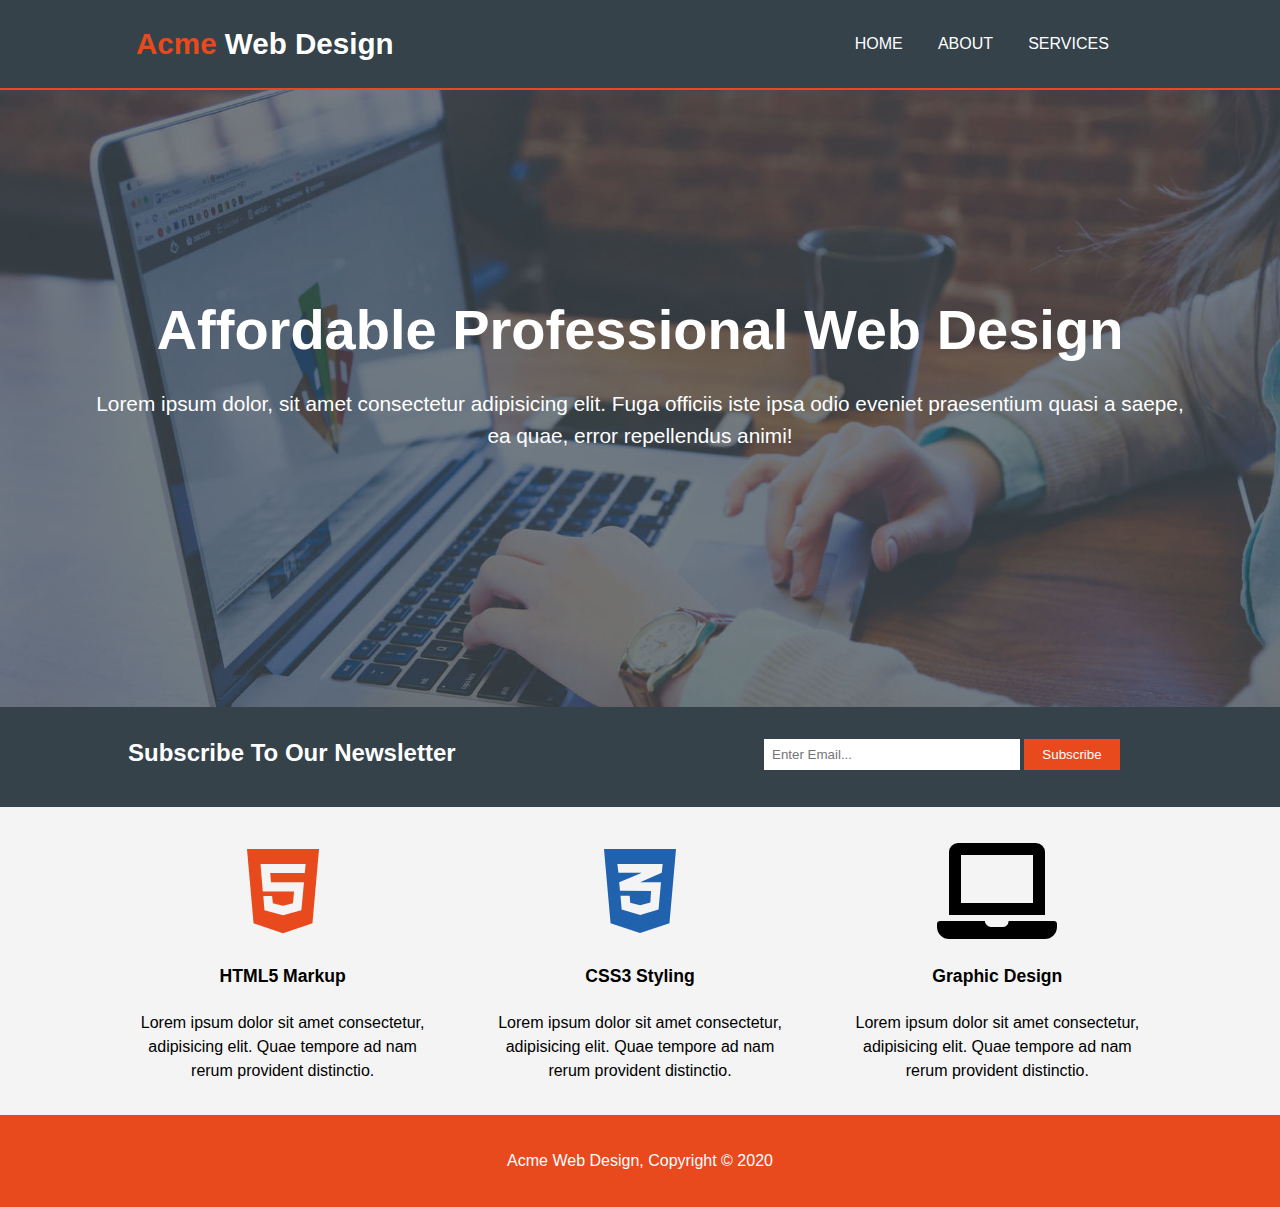
<file: index.html>
<!DOCTYPE html>
<html lang="en">
<head>
    <meta charset="UTF-8">
    <meta name="viewport" content="width=device-width, initial-scale=1.0">
    <title>Acme Web Design | Welcome</title>
    <!-- font-awesome -->
    <link
      rel="stylesheet"
      href="./fontawesome-free-5.12.1-web/css/all.min.css"
    />
    <!-- style css -->
    <link rel="stylesheet" href="styling.css">
</head>
<body>
  <!-- header -->
  <header>
    <!-- navbar -->
    <nav class="navbar">
      <div class="nav-center">
        <!-- nav header -->
        <div class="nav-header">
          <h1 class="logo"><span class="orange">acme </span>web design</h1>
          <button class="nav-toggle" id="nav-toggle"><i class="fas fa-bars"></i></button>
        </div>
        <!-- end of nav header -->
        <!-- nav links -->
        <ul class="nav-links" id="nav-links">
          <li><a href="index.html" class="nav-link">home</a></li>
          <li><a href="about.html" class="nav-link">about</a></li>
          <li><a href="services.html" class="nav-link">services</a></li>
        </ul>
        <!-- end of nav links -->
      </div>
    </nav>
    <!-- end of navbar -->
    <!-- hero -->
    <div class="hero">
      <div class="hero-banner">
        <h1>affordable professional web design</h1>
        <p>Lorem ipsum dolor, sit amet consectetur adipisicing elit. Fuga officiis iste ipsa odio eveniet praesentium quasi a saepe, ea quae, error repellendus animi!</p>
      </div>
    </div>
  </header>
  <!-- contact section -->
  <section class="contact">
    <div class="section-center contact-center">
      <h2 class="contact-title">subscribe to our newsletter</h2>
      <!-- contact form -->
      <form class="contact-form">
        <input
          type="email"
          name="email"
          class="form-control"
          placeholder="Enter Email..."
        />
        <button type="submit" class="btn">subscribe</button>
      </form>
    </div>
  </section>
  <!-- end of contact section -->
  <!-- skills section -->
  <section class="skills">
    <div class="section-center skills-center">
      <!-- single skill -->
      <div class="skill-content">
        <span class="skill-icon1"><i class="fab fa-html5"></i></span>
        <h4>HTML5 Markup</h4>
        <p>Lorem ipsum dolor sit amet consectetur, adipisicing elit. Quae tempore ad nam rerum provident distinctio.</p>
      </div>
      <!-- end of single skill -->
      <!-- single skill -->
      <div class="skill-content">
        <span class="skill-icon2"><i class="fab fa-css3-alt"></i></span>
        <h4>CSS3 Styling</h4>
        <p>Lorem ipsum dolor sit amet consectetur, adipisicing elit. Quae tempore ad nam rerum provident distinctio.</p>
      </div>
      <!-- end of single skill -->
      <!-- single skill -->
      <div class="skill-content">
        <span class="skill-icon3"><i class="fas fa-laptop"></i></span>
        <h4>Graphic Design</h4>
        <p>Lorem ipsum dolor sit amet consectetur, adipisicing elit. Quae tempore ad nam rerum provident distinctio.</p>
      </div>
      <!-- end of single skill -->
    </div>
  </section>
  <!-- end of skills section -->
<!-- footer -->
<footer class="footer">
  <p>acme web design, copyright &copy 2020</p>
</footer>
<!-- end of footer -->
  <!-- js -->
  <script src="./js/app.js"></script>
</body>
</html>
</file>
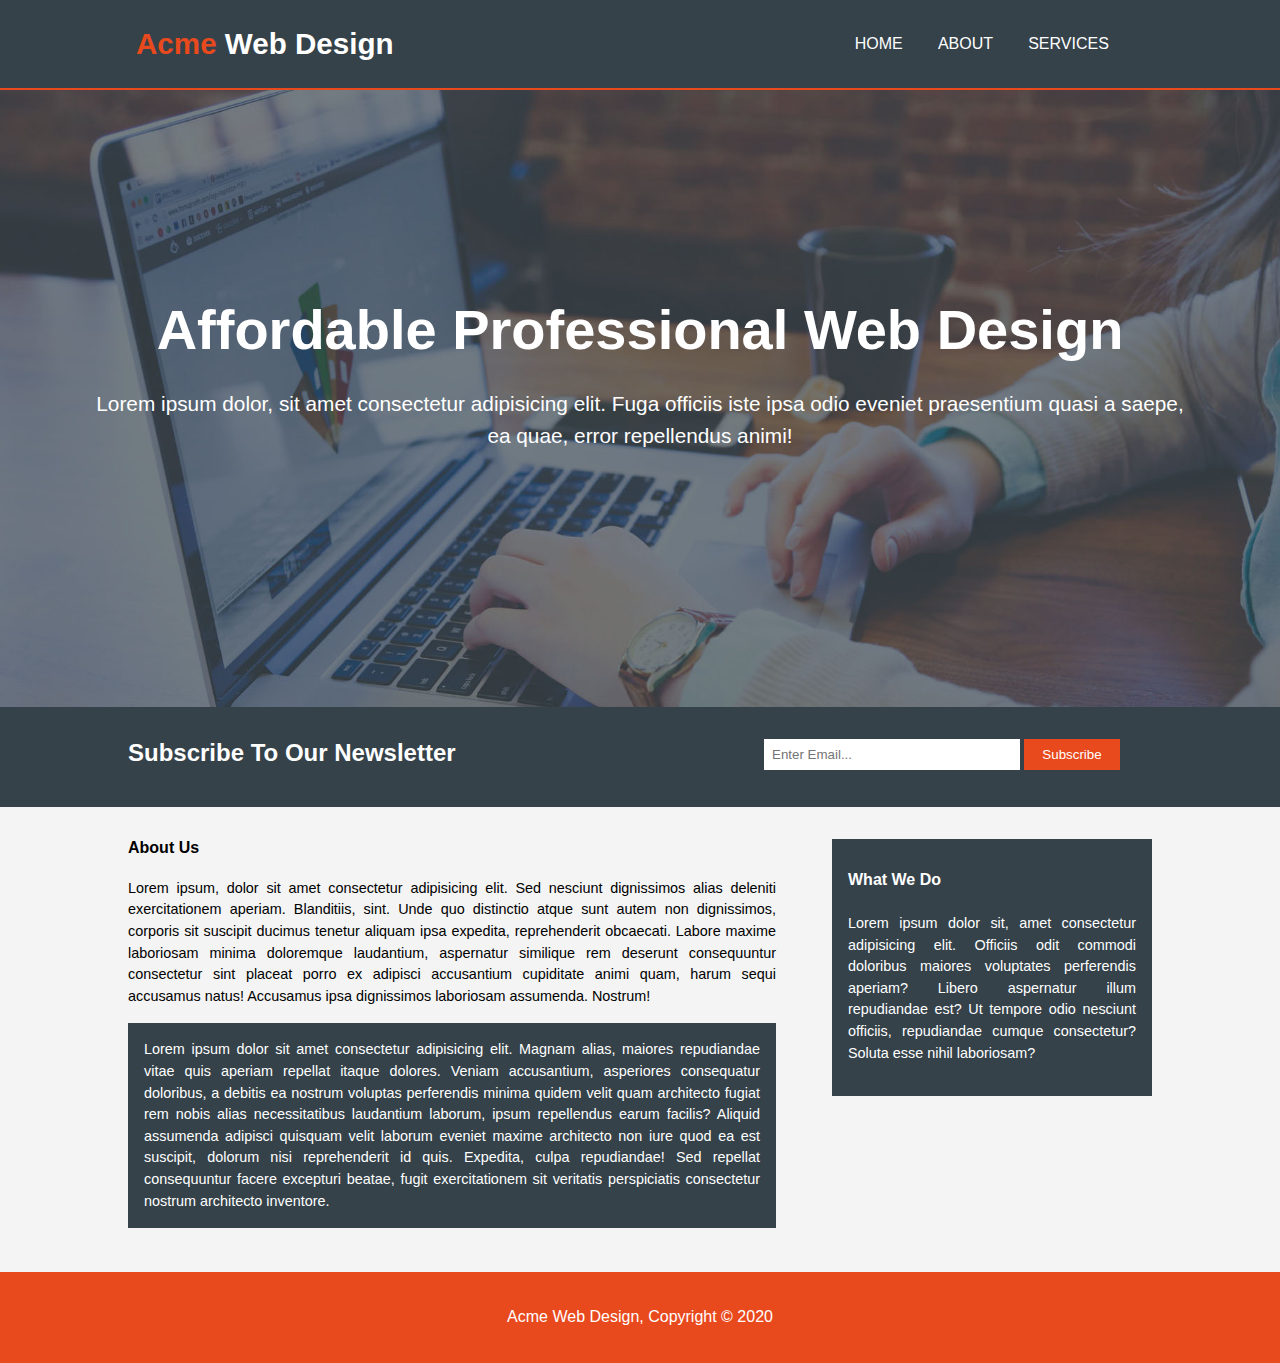
<file: about.html>
<!DOCTYPE html>
<html lang="en">
<head>
    <meta charset="UTF-8">
    <meta name="viewport" content="width=device-width, initial-scale=1.0">
    <title>About Us</title>
    <!-- font-awesome -->
    <link
      rel="stylesheet"
      href="./fontawesome-free-5.12.1-web/css/all.min.css"
    />
    <!-- style css -->
    <link rel="stylesheet" href="styling.css">
</head>
<body>
  <!-- header -->
  <header>
    <!-- navbar -->
    <nav class="navbar">
      <div class="nav-center">
        <!-- nav header -->
        <div class="nav-header">
          <h1 class="logo"><span class="orange">acme </span>web design</h1>
          <button class="nav-toggle" id="nav-toggle"><i class="fas fa-bars"></i></button>
        </div>
        <!-- end of nav header -->
        <!-- nav links -->
        <ul class="nav-links" id="nav-links">
          <li><a href="index.html" class="nav-link">home</a></li>
          <li><a href="about.html" class="nav-link">about</a></li>
          <li><a href="services.html" class="nav-link">services</a></li>
        </ul>
        <!-- end of nav links -->
      </div>
    </nav>
    <!-- end of navbar -->
    <!-- hero -->
    <div class="hero">
      <div class="hero-banner">
        <h1>affordable professional web design</h1>
        <p>Lorem ipsum dolor, sit amet consectetur adipisicing elit. Fuga officiis iste ipsa odio eveniet praesentium quasi a saepe, ea quae, error repellendus animi!</p>
      </div>
    </div>
  </header>
  <!-- contact section -->
  <section class="contact">
    <div class="section-center contact-center">
      <h2 class="contact-title">subscribe to our newsletter</h2>
      <!-- contact form -->
      <form class="contact-form">
        <input
          type="email"
          name="email"
          class="form-control"
          placeholder="Enter Email..."
        />
        <button type="submit" class="btn">subscribe</button>
      </form>
    </div>
  </section>
  <!-- end of contact section -->
  <!-- about section  -->
  <section class="about">
      <div class="section-center about-center">
          <article class="about-title">
            <h4>about us</h4>
            <p>
                Lorem ipsum, dolor sit amet consectetur adipisicing elit. Sed nesciunt dignissimos alias deleniti exercitationem aperiam. Blanditiis, sint. Unde quo distinctio atque sunt autem non dignissimos, corporis sit suscipit ducimus tenetur aliquam ipsa expedita, reprehenderit obcaecati. Labore maxime laboriosam minima doloremque laudantium, aspernatur similique rem deserunt consequuntur consectetur sint placeat porro ex adipisci accusantium cupiditate animi quam, harum sequi accusamus natus! Accusamus ipsa dignissimos laboriosam assumenda. Nostrum!
            </p>
            <p class="about-text">
                Lorem ipsum dolor sit amet consectetur adipisicing elit. Magnam alias, maiores repudiandae vitae quis aperiam repellat itaque dolores. Veniam accusantium, asperiores consequatur doloribus, a debitis ea nostrum voluptas perferendis minima quidem velit quam architecto fugiat rem nobis alias necessitatibus laudantium laborum, ipsum repellendus earum facilis? Aliquid assumenda adipisci quisquam velit laborum eveniet maxime architecto non iure quod ea est suscipit, dolorum nisi reprehenderit id quis. Expedita, culpa repudiandae! Sed repellat consequuntur facere excepturi beatae, fugit exercitationem sit veritatis perspiciatis consectetur nostrum architecto inventore.
            </p>
          </article>
          <article class="about-content">
            <h4>what we do</h4>
            <p>
                Lorem ipsum dolor sit, amet consectetur adipisicing elit. Officiis odit commodi doloribus maiores voluptates perferendis aperiam? Libero aspernatur illum repudiandae est? Ut tempore odio nesciunt officiis, repudiandae cumque consectetur? Soluta esse nihil laboriosam?
            </p>
          </article>
      </div>
  </section>
  <!-- end of about section  -->

<!-- footer -->
<footer class="footer">
  <p>acme web design, copyright &copy 2020</p>
</footer>
<!-- end of footer -->
  <!-- js -->
  <script src="./js/app.js"></script>
</body>
</html>
</file>
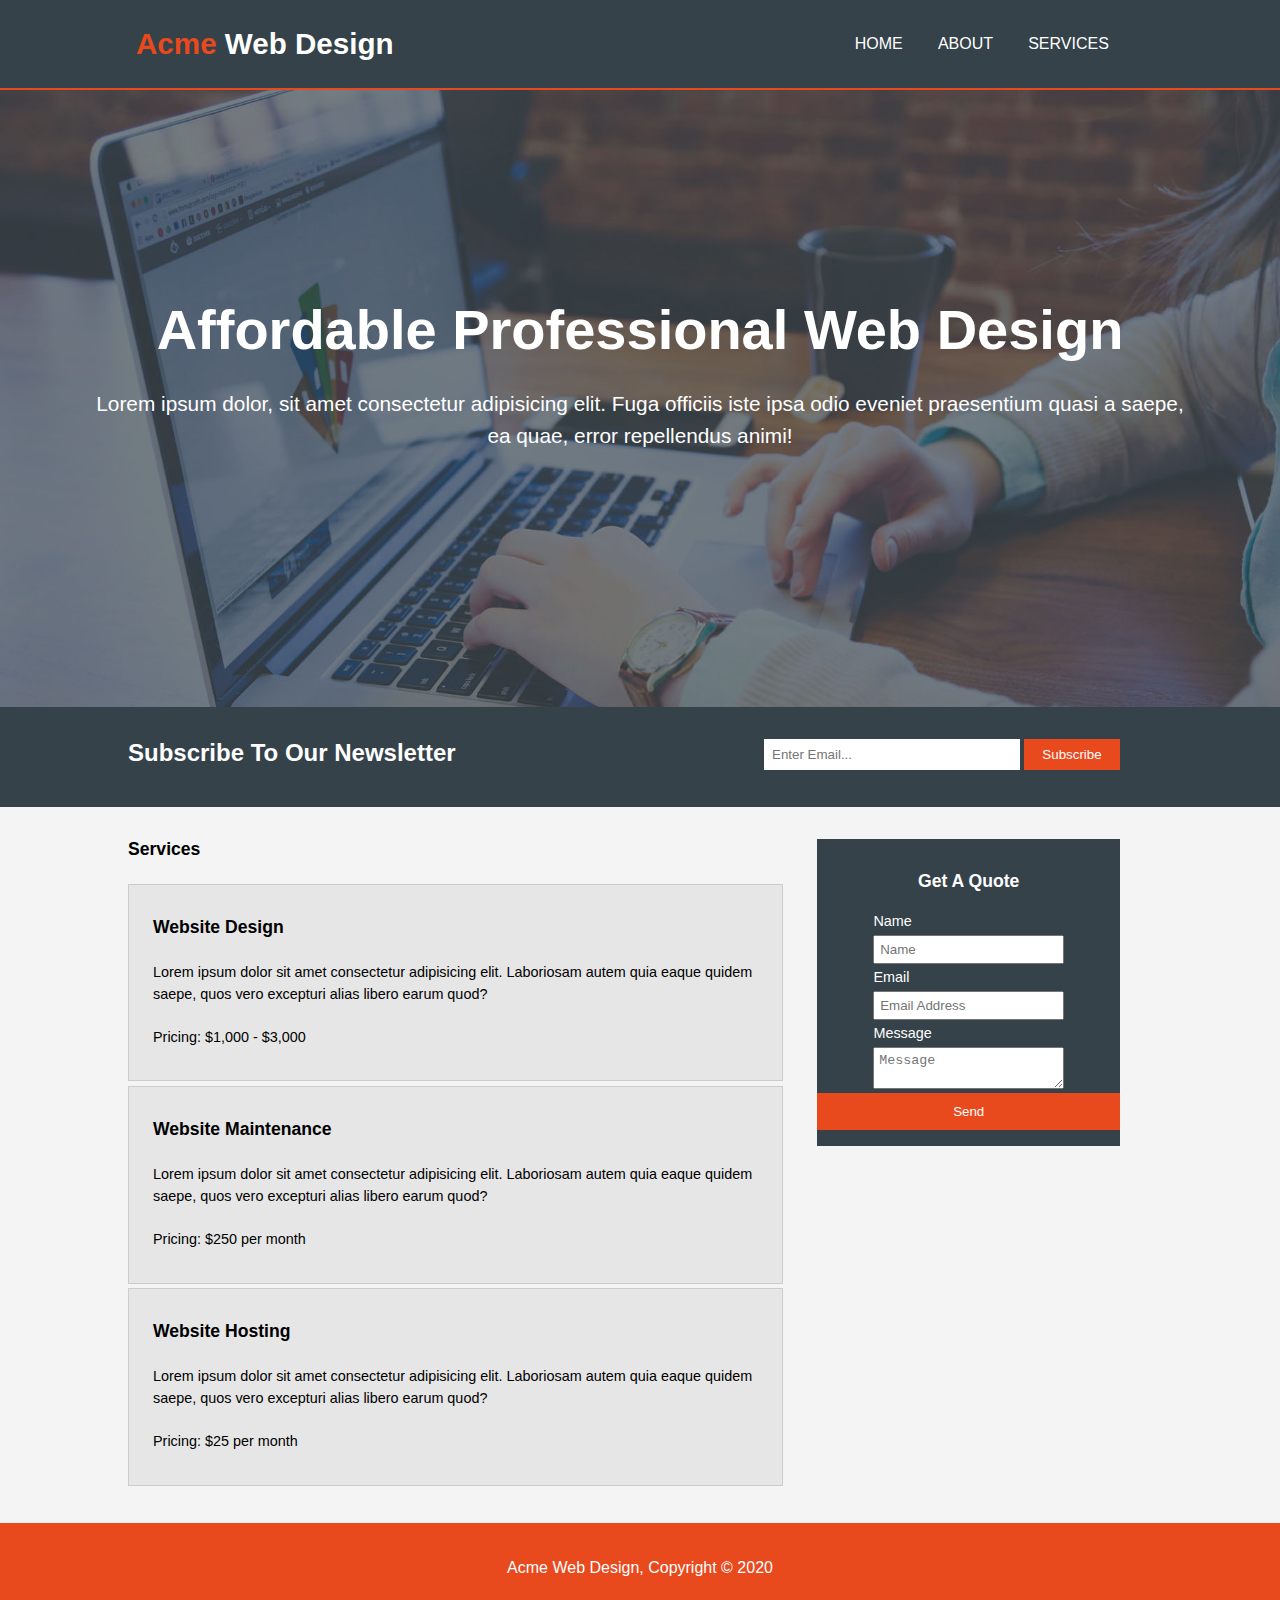
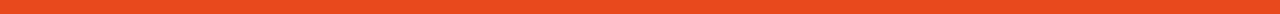
<file: services.html>
<!DOCTYPE html>
<html lang="en">
<head>
    <meta charset="UTF-8">
    <meta name="viewport" content="width=device-width, initial-scale=1.0">
    <title>Our Services</title>
    <!-- font-awesome -->
    <link
      rel="stylesheet"
      href="./fontawesome-free-5.12.1-web/css/all.min.css"
    />
    <!-- style css -->
    <link rel="stylesheet" href="styling.css">
</head>
<body>
  <!-- header -->
  <header>
    <!-- navbar -->
    <nav class="navbar">
      <div class="nav-center">
        <!-- nav header -->
        <div class="nav-header">
          <h1 class="logo"><span class="orange">acme </span>web design</h1>
          <button class="nav-toggle" id="nav-toggle"><i class="fas fa-bars"></i></button>
        </div>
        <!-- end of nav header -->
        <!-- nav links -->
        <ul class="nav-links" id="nav-links">
          <li><a href="index.html" class="nav-link">home</a></li>
          <li><a href="about.html" class="nav-link">about</a></li>
          <li><a href="services.html" class="nav-link">services</a></li>
        </ul>
        <!-- end of nav links -->
      </div>
    </nav>
    <!-- end of navbar -->
    <!-- hero -->
    <div class="hero">
      <div class="hero-banner">
        <h1>affordable professional web design</h1>
        <p>Lorem ipsum dolor, sit amet consectetur adipisicing elit. Fuga officiis iste ipsa odio eveniet praesentium quasi a saepe, ea quae, error repellendus animi!</p>
      </div>
    </div>
  </header>
  <!-- contact section -->
  <section class="contact">
    <div class="section-center contact-center">
      <h2 class="contact-title">subscribe to our newsletter</h2>
      <!-- contact form -->
      <form class="contact-form">
        <input
          type="email"
          name="email"
          class="form-control"
          placeholder="Enter Email..."
        />
        <button type="submit" class="btn">subscribe</button>
      </form>
    </div>
  </section>
  <!-- end of contact section -->
  <!-- services section  -->
  <section class="services">
    
      <div class="section-center services-center">
        
        <div class="abc">
          <h4>Services</h4>
        <!-- single service -->
        <article class="services-content">
          <h4>website design</h4>
          <p>Lorem ipsum dolor sit amet consectetur adipisicing elit. Laboriosam autem quia eaque quidem saepe, quos vero excepturi alias libero earum quod?</br></br>Pricing: $1,000 - $3,000</p>
        </article>
        <!-- end of single service -->
        <!-- single service -->
        <article class="services-content">
          <h4>website maintenance</h4>
          <p>Lorem ipsum dolor sit amet consectetur adipisicing elit. Laboriosam autem quia eaque quidem saepe, quos vero excepturi alias libero earum quod?</br></br>Pricing: $250 per month</p>
        </article>
        <!-- end of single service -->
        <!-- single service -->
        <article class="services-content">
          <h4>website hosting</h4>
          <p>Lorem ipsum dolor sit amet consectetur adipisicing elit. Laboriosam autem quia eaque quidem saepe, quos vero excepturi alias libero earum quod?</br></br>Pricing: $25 per month</p>
        </article>
        <!-- end of single service -->
      </div>
      <div class="asd">
        <!-- contact form -->
        <article class="contact-form">
          <h4>get a quote</h4>
          <form>
            <div class="form-group">
              <!-- inputs -->
              <p class="label">name</p> 
              <input
                type="text"
                placeholder="name"
                class="form-control-2"
                name="name"
              />
              <p class="label">email</p>
              <input
                type="email"
                placeholder="email address"
                class="form-control-2"
                name="email"
              />
              <p class="label">message</p>
              <textarea
                name="message"
                placeholder="message"
                class="form-control-2"
                rows="2"
              ></textarea>
            </div>
            <!-- button -->
            <button type="submit" class="submit-btn btn">send</button>
          </form>
        </article>
      </div>
      </div>
  </section>
  <!-- end of services section  -->

<!-- footer -->
<footer class="footer">
  <p>acme web design, copyright &copy 2020</p>
</footer>
<!-- end of footer -->
  <!-- js -->
  <script src="./js/app.js"></script>
</body>
</html>
</file>
<file: styling.css>
*{
    padding: 0;
    margin: 0;
    box-sizing: border-box;
    list-style: none;
}
/* global */
h1,h2,h4,ul,p{
    font-family: Arial, Helvetica, sans-serif;
}
/* variables */
:root{
    --primaryColor: #35424A;
    --secondaryColor: #E8491D;
    --mainWhite: #FFFFFF;
    --mainTransition: all 0.3s linear;
    --sectionColor: #F4F4F4;
    --servColor: #E6E6E6;
}

/* header */
/* navbar */
.navbar{
    position: fixed;
    width: 100%;
    top: 0;
    left: 0;
    background: var(--primaryColor);
    border-bottom: solid 2.5px var(--secondaryColor);
}
.nav-center{  
    max-width: 1170px;
    width: 100%;
    margin: 0 auto;
}
.nav-header{  
    display: flex;
    justify-content: space-between;
    align-items: center;
    padding: 1rem 2rem;
}
.logo{  
    color: var(--mainWhite);
    text-transform: capitalize;
    font-size: 1.85rem;
}
.orange{
    color: var(--secondaryColor);
}
.nav-toggle{
    font-size: 1.5rem;
    color: var(--secondaryColor);
    border: transparent;
    background: transparent;
    cursor: pointer;
    transition: var(--mainTransition);
}
.nav-toggle:hover{
    transform: scale(1.2);
}
.nav-link{
    text-decoration: none;
    color: var(--mainWhite);
    text-transform: uppercase;
    padding: 1rem 2rem;
    display: block;
}
/* unvisited link */
/* a:link{
    color: var(--mainWhite);
} */
/* mouse over link */
a:hover{
    color: #CCCCCC;
    font-weight: bold;
}
/* selected link */
a:active {
    color: var(--secondaryColor);
    font-weight: bolder;
}
/* focus link */
a:focus{
    color: var(--secondaryColor);
    font-weight: 700;
}
.nav-links{
    height: 0;
    overflow: hidden;
}
.show-links{
    height: 150px;
}
@media screen and (min-width:992px){
    .nav-toggle{
        display: none;
    }
    .nav-center{
        display: flex;
        justify-content: space-between;
        align-items: center;
    }
    .nav-links{
        display: flex;
        height: auto;
    }
    .nav-link{
        padding: 0;
        margin-right: 2.2rem;
    }
    .nav-header{
        padding: 0;
    }
    .navbar{
        padding: 1.7rem 8.5rem;
    }
}
/* end of navbar */
/* hero */
.hero{
    min-height: 75vh;
    background: url("./showcase.jpg") no-repeat center/cover fixed;
    display: flex;
    justify-content: center;
    align-items: center;
    padding: 0 3rem;
    margin-top: 2rem;
}
.hero-banner{
    text-align: center;
    color: var(--mainWhite);
    
}
.hero-banner h1{
    text-transform: capitalize;
    font-size: 3.5rem;
    line-height: 1.5;
    margin-bottom: 1rem;
}
.hero-banner p{
    font-size: 1.3rem;
    margin: 0 auto;
    max-width: 68rem;
    line-height: 1.5;
}
/* end of header */
/* contact section */
.contact{
    background: var(--primaryColor);
    padding: 2rem 0 1.2rem;
    text-align: center;
}
.section-center{
    max-width: 1170px;
    width: 80vw;
    margin: 0 auto;
}
.contact-title{
    color: var(--mainWhite);
    text-transform: capitalize;
    padding-bottom: 1.3rem;
}

.form-control,.btn{
    width: 23rem;
    padding: 0.5rem;
    border: transparent;
}
.btn{
    margin-top: 0.4rem;
    background: var(--secondaryColor);
    color: var(--mainWhite);
    cursor: pointer;
    text-transform: capitalize;
    display: inline-block;
}
@media screen and (min-width:992px){
    .contact-center{
        display: flex;
        justify-content: space-between;
    }
    .contact-form{
        align-self: flex-start;
        margin-right: 2rem;
    }
    .form-control{
        width: 16rem;
    }
    .btn{
        margin: 0 ;
        width: 6rem;
    }
}
/* end of contact section */
/* skills section */
.skills{
    background: var(--sectionColor);
}
.skill-content{
    text-align: center;
    margin: 2rem 0;
}
.skill-icon1,.skill-icon2,.skill-icon3{
    font-size: 6rem;
}
.skill-icon1{
    color: var(--secondaryColor);
}
.skill-icon2{
    color: #2162AF;
}
.skill-content h4{
    font-size: 1.1rem;
    margin-bottom: 1.5rem;
    margin-top: 1rem;
    text-align: center;
}
.skill-content p{
    margin-bottom: 2.5rem;
    max-width: 25rem;
    margin: 0 auto;
    line-height: 1.5;
}
@media screen and (min-width:768px){
    .skills-center{
        display: flex;
        justify-content: space-between;
        flex-wrap: wrap;
    }
    .skill-content{
        flex: 0 0 calc(50% - 2rem)
    }
}
@media screen and (min-width:992px){
    .skill-content{
        flex: 0 0 calc(33.33% - 2rem)
    }
}
/* end of skills section */
/* about section */
.about{
    padding: 2rem;
    text-align: center;
    background: var(--sectionColor);
}
.about-title{
    margin-bottom: 0.7rem;
}
.about-title h4{
    text-transform: capitalize;
    margin-bottom: 1.3rem;
}
.about-title p{
    line-height: 1.5;
    font-size: 0.9rem;
}
.about-text{
    background: var(--primaryColor);
    margin-top: 1rem;
    color: var(--mainWhite);
    padding: 1rem;
}
.about-content{
    background: var(--primaryColor);
    color: var(--mainWhite);
    padding: 2rem 1rem;
}
.about-content h4{
    text-transform: capitalize;
    margin-bottom: 1.5rem;
}
.about-content p{
    font-size: 0.9rem;
    line-height: 1.5;
}
@media screen and (min-width:768px){
    .about-center{
        display: flex;
        justify-content: space-between;
    }
    .about-content{
        align-self: flex-start;
    }
    .about-title{
        flex: 0 0 calc(75% - 4rem)
    }
    .about-title p,h4{
        text-align: justify;
    }
    .about-content p,h4{
        text-align: justify;
    }
    .about-title{
        padding-right: 3.5rem;
    }
}
/* end of about section */
/* services section */
.services{
    background: var(--sectionColor);
    padding: 2rem;
}
.services-center h4{
    text-align: center;
    text-transform: capitalize;
    font-size: 1.1rem;
    margin-bottom: 1.5rem;
}
.services-content{
    background: var(--servColor);
    border: solid 1px #CCCCCC;
    margin: 0.3rem 0;
    padding: 2rem 1.5rem;
}
.services-content p{
    text-align: center;
    font-size: 0.9rem;
    line-height: 1.5;
}
/* form */
.contact-form{
    background: var(--primaryColor);
}
.contact-form h4{
    margin: 0;
    padding-top: 2rem;
    color: var(--mainWhite);
}
.form-group{
    padding: 1rem 1.5rem 0rem;
}
.label{
    text-align: center;
    width: 100%;  
    text-transform: capitalize;
    color: var(--mainWhite);
    font-size: 0.9rem;
    line-height: 1.9;
}
.form-control-2{
    width: 100%;
    padding: 0.3rem;
}
.form-control-2::placeholder {
    text-transform: capitalize;
}
.submit-btn{
    margin-bottom: 1rem;
    width: 100%;
    display: inline-block;
    padding: 0.7rem 1rem;
    /* width: 36rem; */
}
/* end of form */

@media screen and (min-width:768px){
    .services-center{
        display: flex;
        justify-content: space-between;
        /* flex-wrap: wrap; */
    }
    .abc {
        flex: 0 0 calc(71% - 3rem);
    }
    .abc h4{
        text-align: left;
    }
    .abc p{
        text-align: left;
    }
    .services-content{
        margin-right: 1.5rem;
    }
    .contact-form{
        /* margin: 1rem 1.5rem 0rem; */
    }
    .form-group{
        margin: 0 2rem;
        
    }
    
    .label{
        text-align: left;
    }
}
/* end of services section */
/* footer */
.footer{
    background: var(--secondaryColor);
    padding: 2.3rem;
}
.footer p{
    text-transform: capitalize;
    text-align: center;
    color: var(--mainWhite);
}
/* end of footer */
</file>
